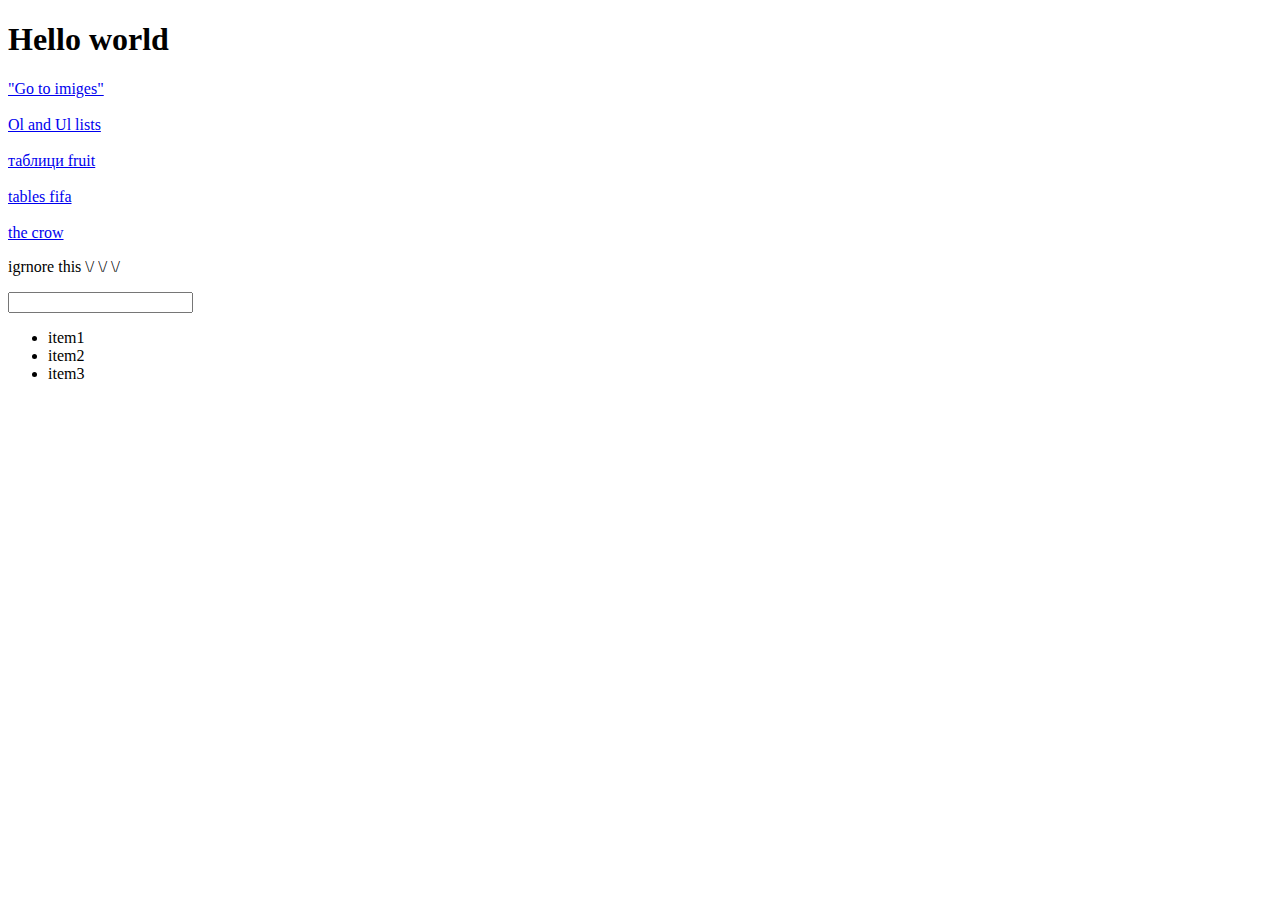
<file: index.html>
<!DOCTYPE html>
<html lang="en">
<head>
    <meta charset="UTF-8">
    <meta name="viewport" content="width=device-width, initial-scale=1.0">
    <title>Document</title>
</head>
<body>
    
    <h1 title="On hover">Hello world</h1>
    <a href="pages/img.html">"Go to imiges"</a> <br> <br>
    <a href="pages/Ordered_and_Unordered_lists.html">Ol and Ul lists</a> <br> <br>
    <a href="pages/tables.html">таблици fruit</a> <br> <br>
    <a href="pages/tablesfifa.html">tables fifa</a> <br> <br>
    <a href="./pages/thecrow.html">the crow</a>
    <p>igrnore this \/ \/ \/</p>
    <input type="text">
    <ul>
        <li value="2">item1</li>
        <li>item2</li>
        <li title="hover 2">item3</li>
    </ul>
    
    
</body>
</html>
</file>
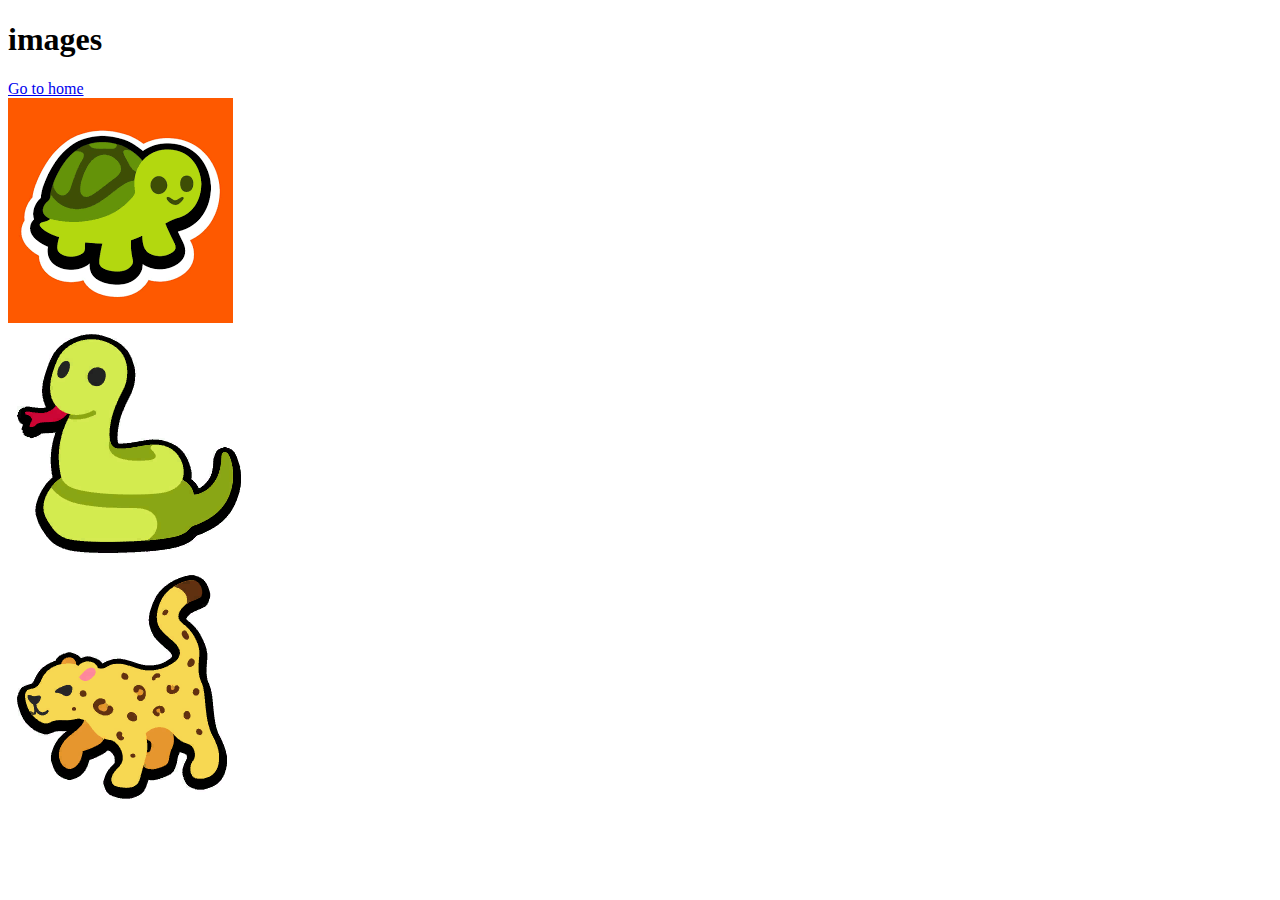
<file: images/toshow.html>
<!DOCTYPE html>
<html lang="en">
<head>
    <meta charset="UTF-8">
    <meta name="viewport" content="width=device-width, initial-scale=1.0">
    <title>Gallery</title>
</head>
<body>
    <h1>images</h1>
    <a href="../pages/img.html">Go to home</a> <br>
    <img src="turtle.png" alt="turtlepng"> <br>
    <img src="Snake.png" alt="turtlepng"> <br>
    <img src="Leopard.png" alt="Leopardpng">
</body>
</html>
</file>
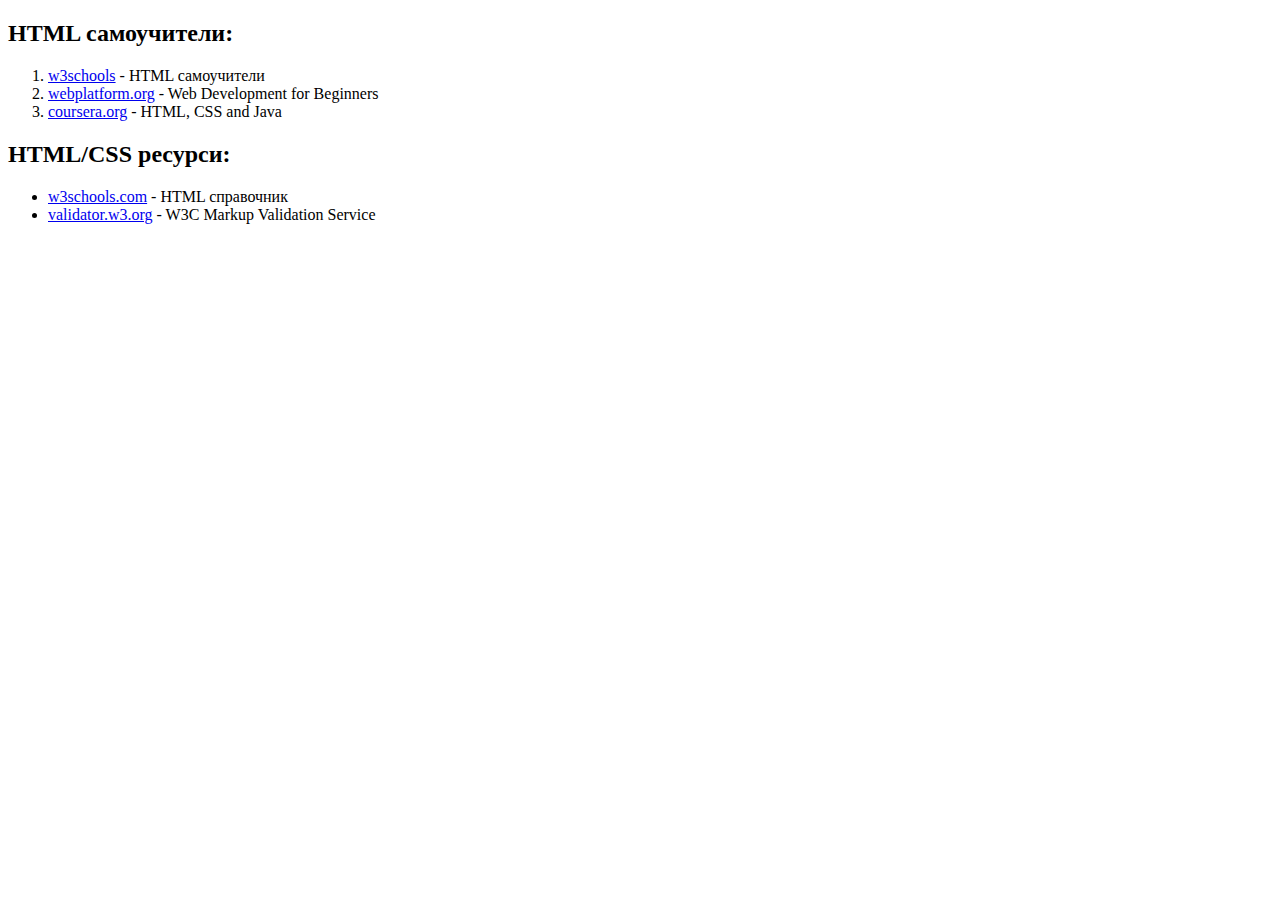
<file: pages/Ordered_and_Unordered_lists.html>
<!DOCTYPE html>
<html lang="en">
<head>
    <meta charset="UTF-8">
    <meta name="viewport" content="width=device-width, initial-scale=1.0">
    <title>Ol and UL lists</title>
</head>
<body>
    <h2>HTML самоучители:</h2>
    <ol>
        <li><a href="https://www.w3schools.com/">w3schools</a> - HTML самоучители</li>
        <li><a href="https://webplatform.github.io/">webplatform.org</a> - Web Development for Beginners</li>
        <li><a href="https://www.coursera.org/">coursera.org</a> - HTML, CSS and Java</li>
    </ol>
    <h2>HTML/CSS ресурси:</h2>
    <ul>
        <li><a href="https://www.w3schools.com/">w3schools.com</a> - HTML справочник</li>
        <li><a href="https://validator.w3.org/">validator.w3.org</a> - W3C Markup Validation Service</li>
    </ul>
</body>
</html>
</file>
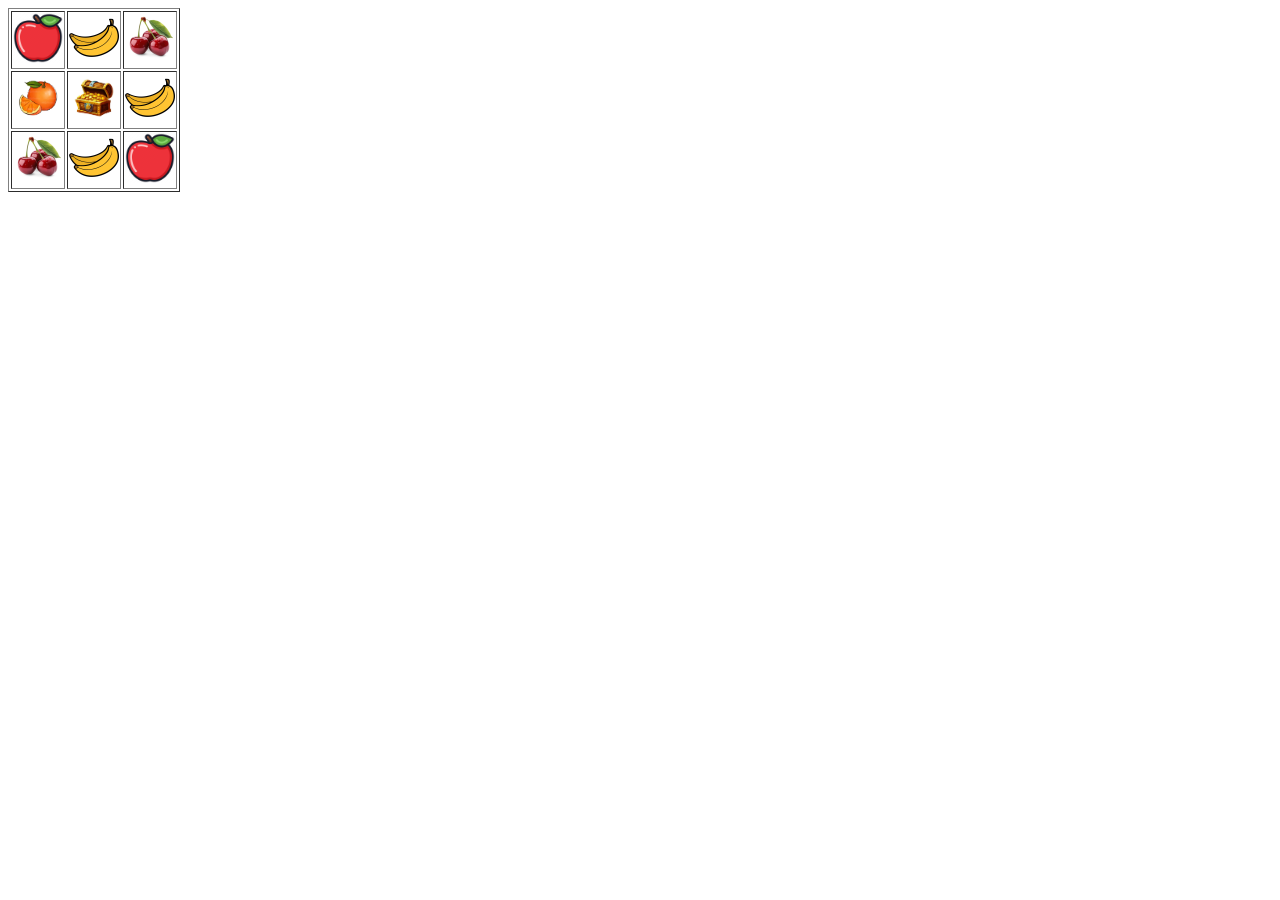
<file: pages/tables.html>
<!DOCTYPE html>
<html lang="en">
<head>
    <meta charset="UTF-8">
    <meta name="viewport" content="width=device-width, initial-scale=1.0">
    <title>tablefruit</title>
</head>
<body>
    <table border="1">
        <tr>
          <th><img src="../images/tablesimgs/apple-512.png" alt="apple"  width="50"></th>
          <th><img src="../images/tablesimgs/bannana.png" alt="bannana"  width="50"></th>
          <th><img src="../images/tablesimgs/pngcherry.png" alt="apple"  width="50"></th>
        </tr>
        <tr>
          <td><img src="../images/tablesimgs/orange.png" alt="orange"  width="50"></td>
          <td><img src="../images/tablesimgs/big-treasure-chest-isolated-on-white-background-vector.png" alt="treasure chest"  width="50"></td>
          <td><img src="../images/tablesimgs/bannana.png" alt="bannana"  width="50"></td>
        </tr>
        <tr>
            <th><img src="../images/tablesimgs/pngcherry.png" alt="cherry"  width="50"></th>
            <th><img src="../images/tablesimgs/bannana.png" alt="bannana"  width="50"></th>
            <th><img src="../images/tablesimgs/apple-512.png" alt="apple"  width="50"></th>
        </tr>
      </table>
</body>
</html>
</file>
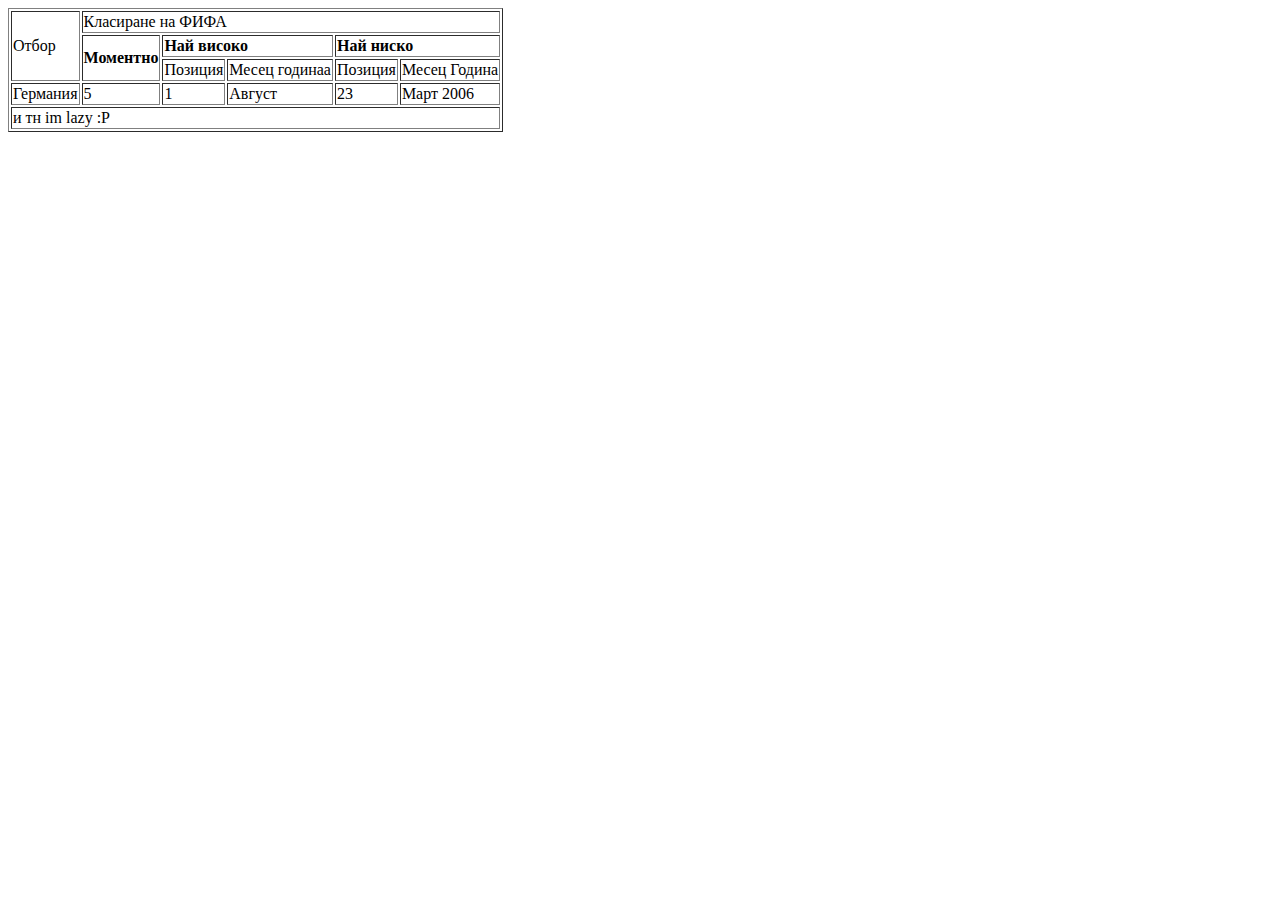
<file: pages/tablesfifa.html>
<!DOCTYPE html>
<html lang="en">
<head>
    <meta charset="UTF-8">
    <meta name="viewport" content="width=device-width, initial-scale=1.0">
    <title>fifa table</title>
</head>
<body>
   <table border="1">
    <tr>
        <td rowspan="3">Отбор</td>
        <td colspan="5">Класиране на ФИФА</td>
    </tr>
    <tr>
        <td rowspan="2"><B>Моментно</B></td>
        <td colspan="2"><b>Най високо</b></td>
        <td colspan="2"><b>Най ниско</b></td>
    </tr>
    <tr>
        <td>Позиция</td>
        <td>Месец годинаа</td>
        <td>Позиция</td>
        <td>Месец Година</td>
    </tr>
    <tr>
        <td>Германия</td>
        <td>5</td>
        <td>1</td>
        <td>Август</td>
        <td>23</td>
        <td>Март 2006</td>
    </tr>
    <tr>
        <td colspan="6">и тн im lazy :P</td>
    </tr>
   </table>
</body>
</html>
</file>
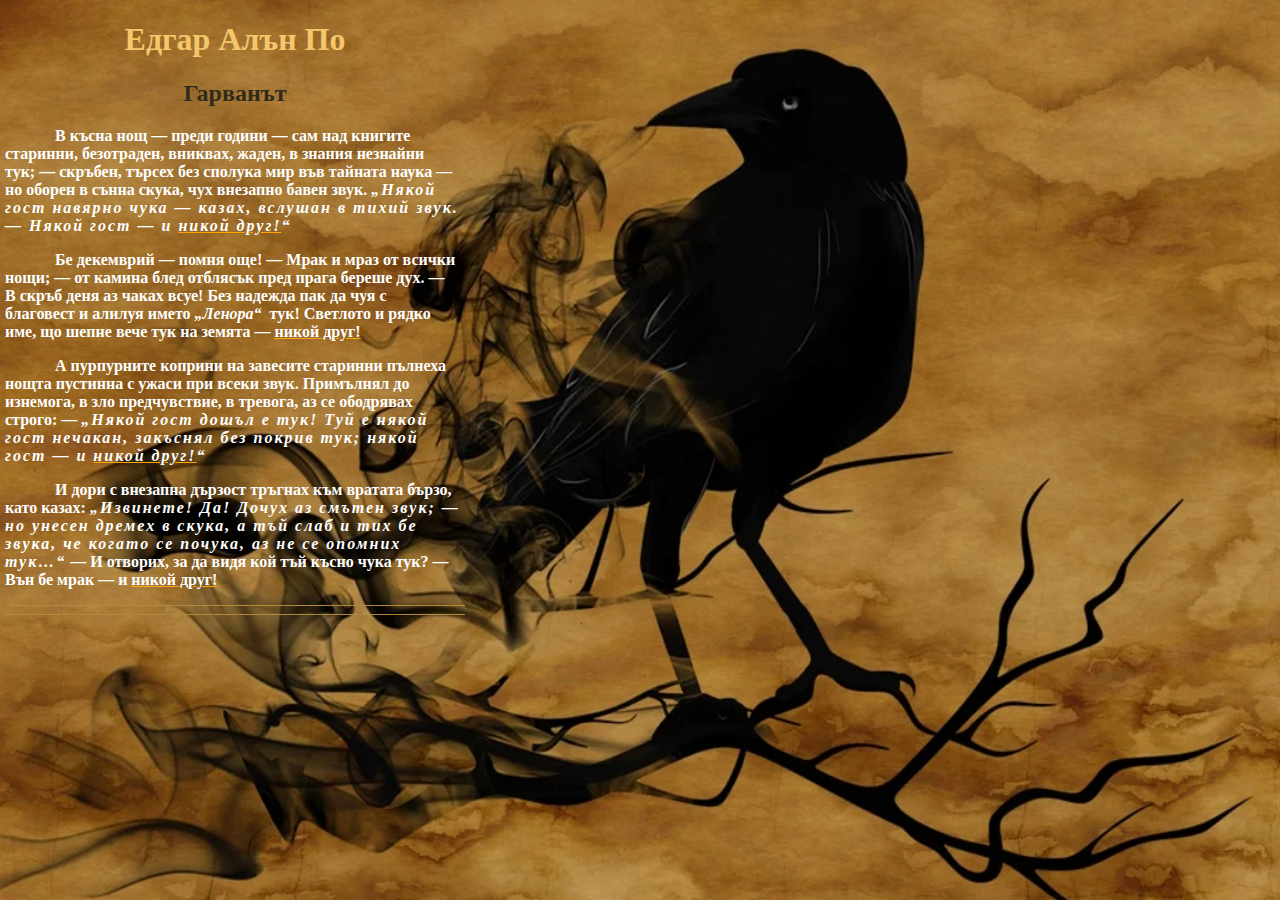
<file: pages/thecrow.html>
<!DOCTYPE html>
<html lang="en">
<head>
    <meta charset="UTF-8">
    <meta name="viewport" content="width=device-width, initial-scale=1.0">
    <title>Thecrow</title>
    <style>
        #intxt {
            text-align: center;
            /* border: 5px solid red; */
            height: 100%;
            width: 100%;
        }
        body {
            background-image: url("../images/raven-1002849_1280.png");
            background-repeat: no-repeat;
            background-size: 1415px 1082px;
            margin: 5px;
            width: 460px;
        }
        p {
            color: white;
            text-indent: 50px;
            text-align: left;
            font-weight: bolder;
        }
        #zagl {
            color: #f4c76c;
        }
        #minzagl {
            text-transform: capitalize;
            color: #322a1a;
        }
        hr {
            background-color: #b0893b;
            height: 1px;
            border: 0;
        }
    </style>
</head>
<body>
        <div id="intxt">
            <h1 id="zagl">Едгар Алън По</h1>
            <h2 id="minzagl">Гарванът</h2>
            <p>В късна нощ — преди години — сам над книгите <br>
                 старинни, безотраден, вниквах, жаден, в знания незнайни <br>
                 тук; — скръбен, търсех без сполука мир във тайната наука — <br>
                 но оборен в сънна скука, чух внезапно бавен звук. 
                 <span style="letter-spacing: 2px; font-style: italic;" >„Някой <br> гост навярно чука — казах, вслушан в тихий звук. <br>
                 — Някой гост — и <span style="text-decoration: underline; text-decoration-color: #ffa500;">никой друг!</span>“</span></p>   
                 <p>Бе декемврий — помня още! — Мрак и мраз от всички <br> нощи; —
                    от камина блед отблясък пред прага береше дух. — <br>
                    В скръб деня аз чаках всуе! Без надежда пак да чуя с <br>
                    благовест и алилуя името <span style="font-style: italic;">„Ленора“</span> &nbsp;тук!
                    Светлото и рядко <br> име, що шепне вече тук
                    на земята — <span style="text-decoration: underline; text-decoration-color: #ffa500;" >никой друг!</span></p>
                    <p>А пурпурните коприни на завесите старинни пълнеха <br> 
                        нощта пустинна с ужаси при всеки звук. Примълнял до <br>
                        изнемога, в зло предчувствие, в тревога, аз се ободрявах <br>
                        строго: — <span style="letter-spacing: 2px; font-style: italic;">„Някой гост дошъл е тук! Туй е някой <br> 
                        гост нечакан, закъснял без покрив тук; някой <br>
                        гост — и <span style="text-decoration: underline; text-decoration-color: #ffa500;">никой друг!</span>“</span></p>
                        <p>И дори с внезапна дързост тръгнах към вратата бързо, <br>
                            като казах: <span style="letter-spacing: 2px; font-style: italic;">„Извинете! Да! Дочух аз смътен звук; — <br>
                            но унесен дремех в скука, а тъй слаб и тих бе  <br> 
                            звука, че когато се почука, аз не се опомних <br> 
                            тук…“</span> — И отворих, за да видя кой тъй късно чука тук? —
                            Вън бе мрак — и <span style="text-decoration: underline; text-decoration-color: #ffa500;">никой друг!</span></p>
                            <hr> <hr>
        </div>
</body>
</html>
</file>
